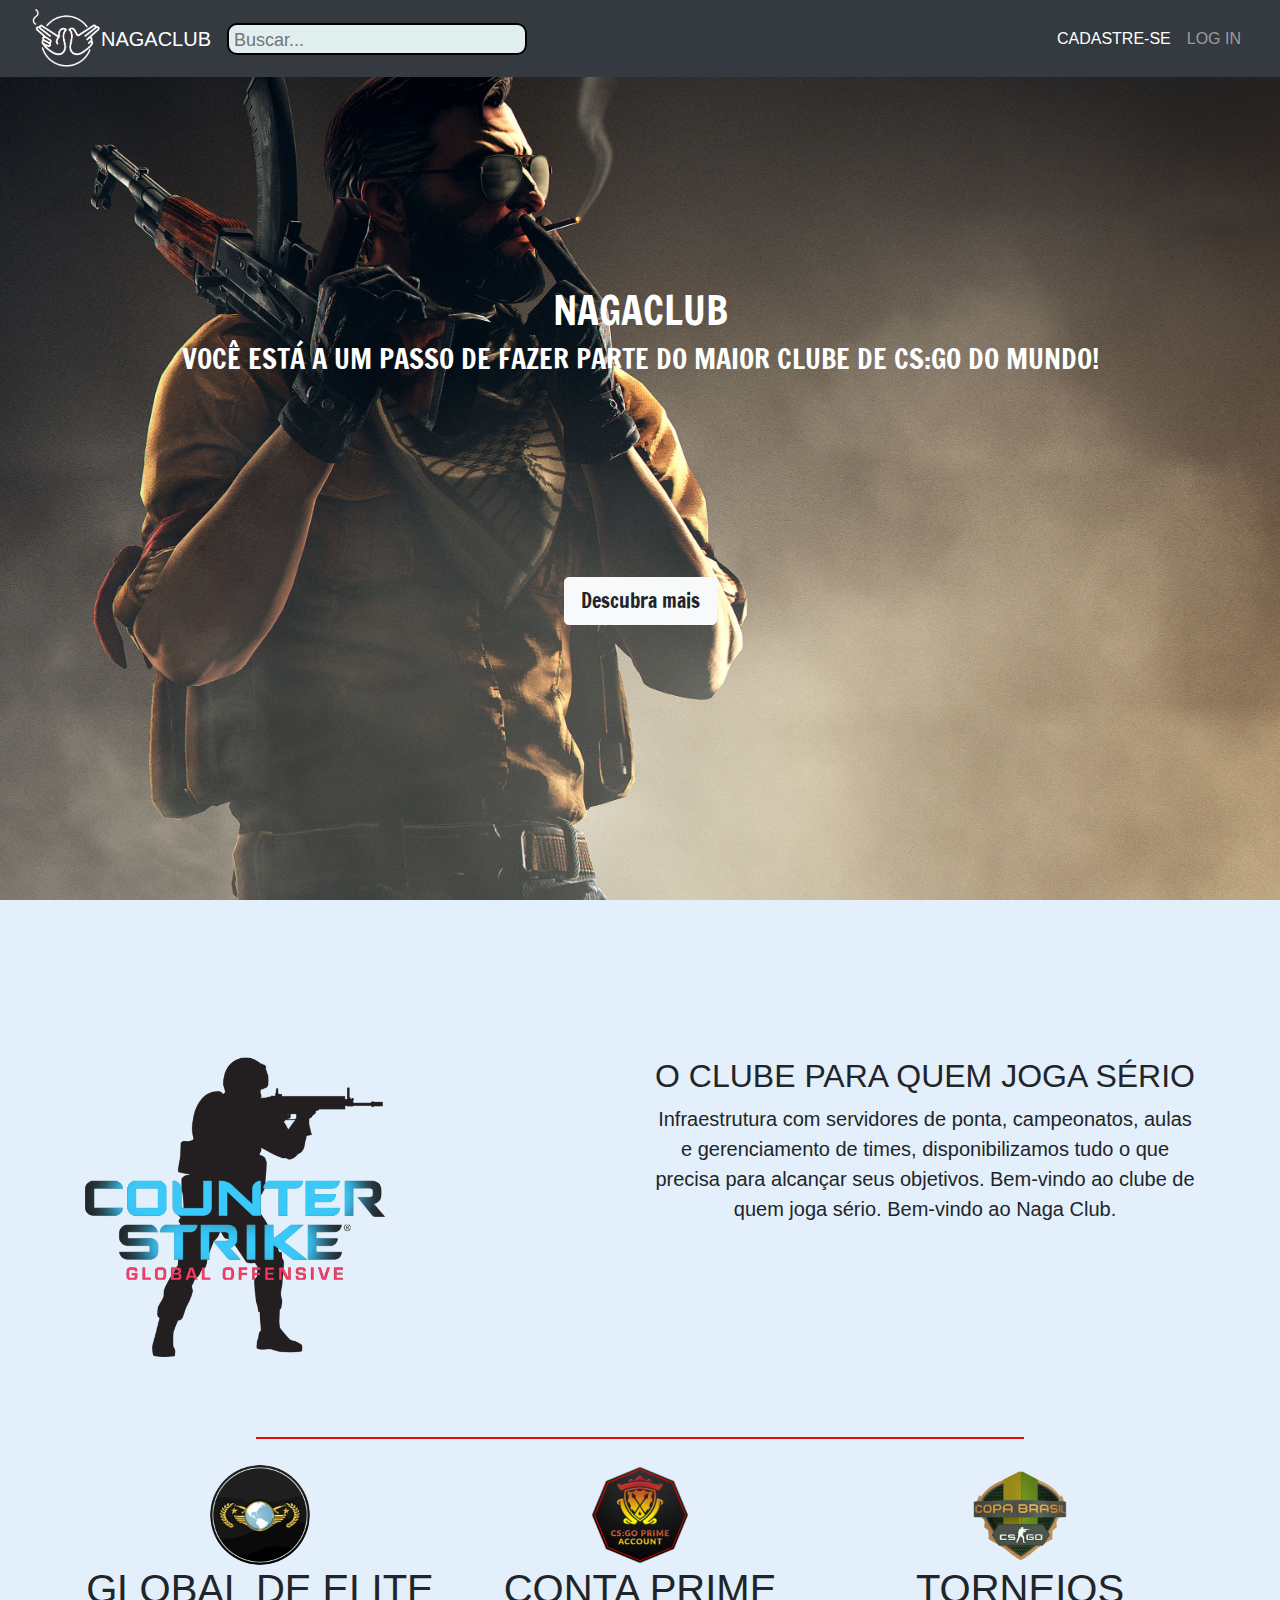
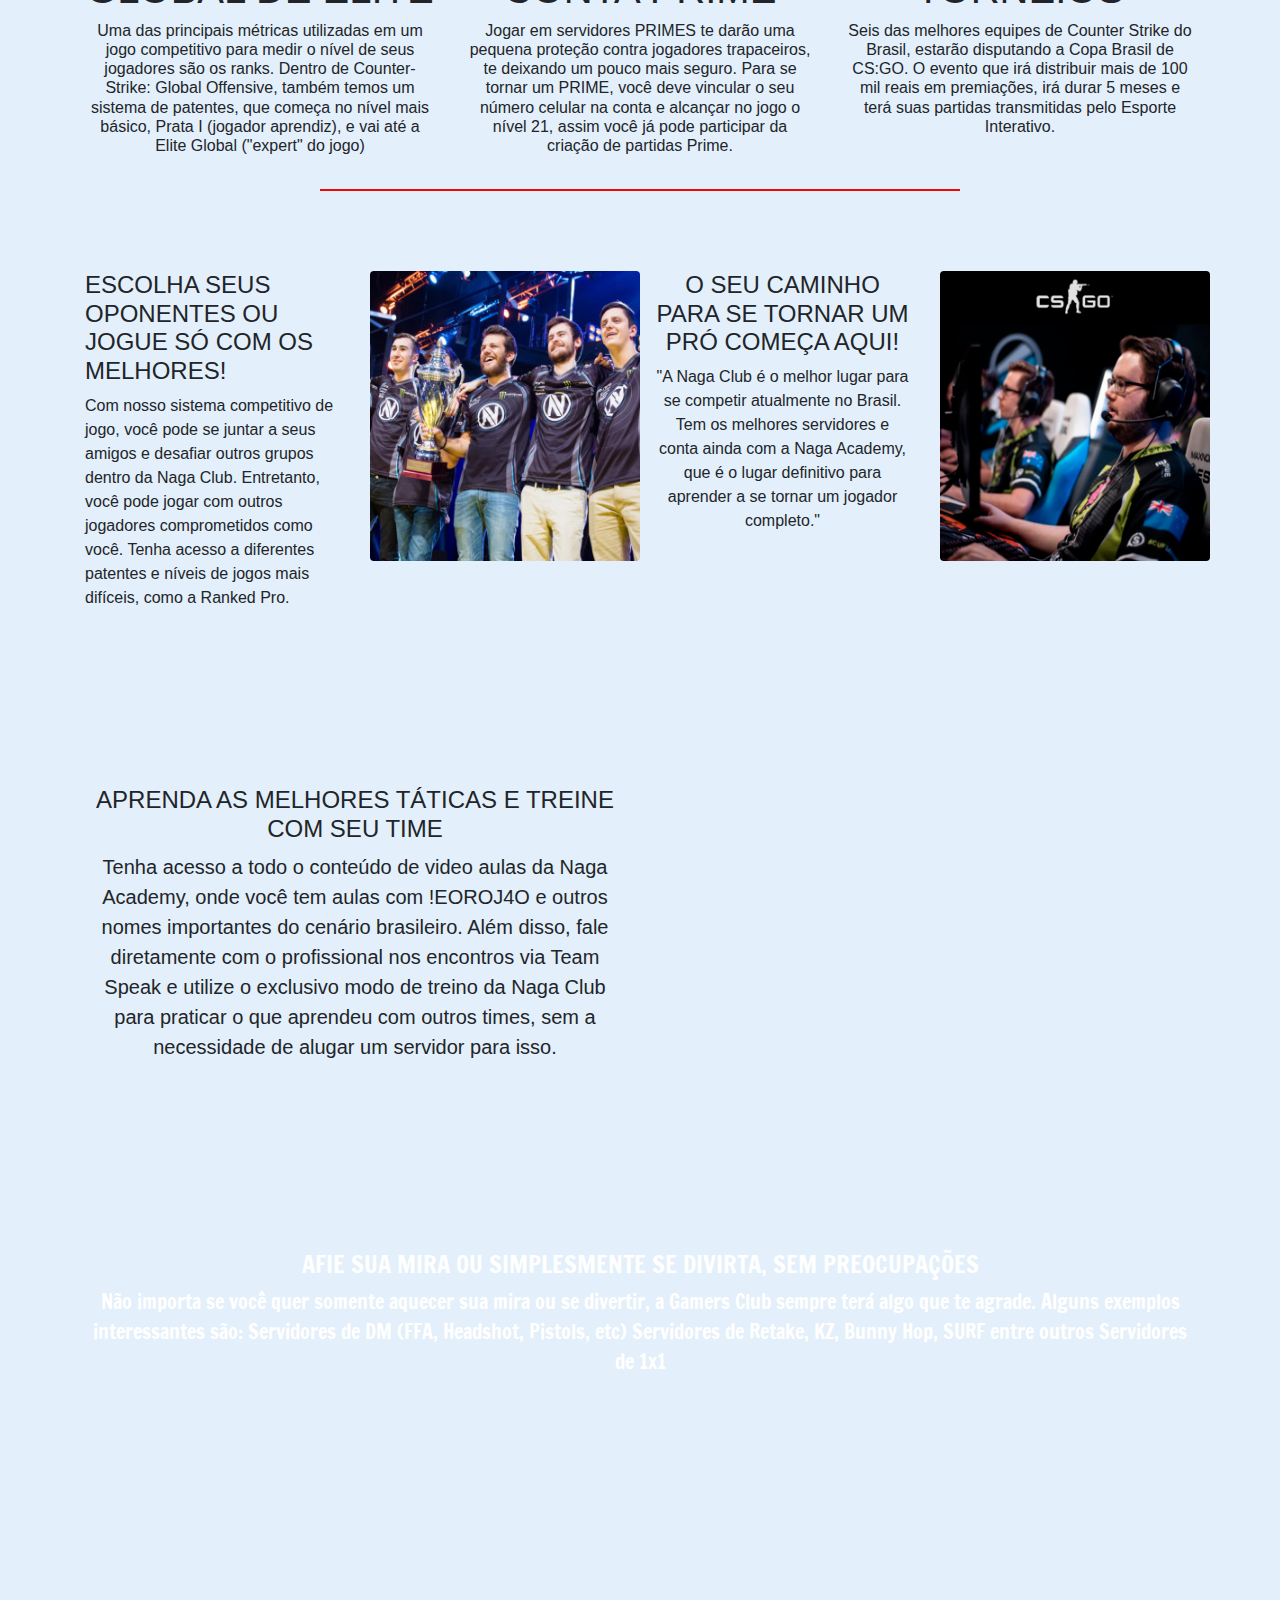
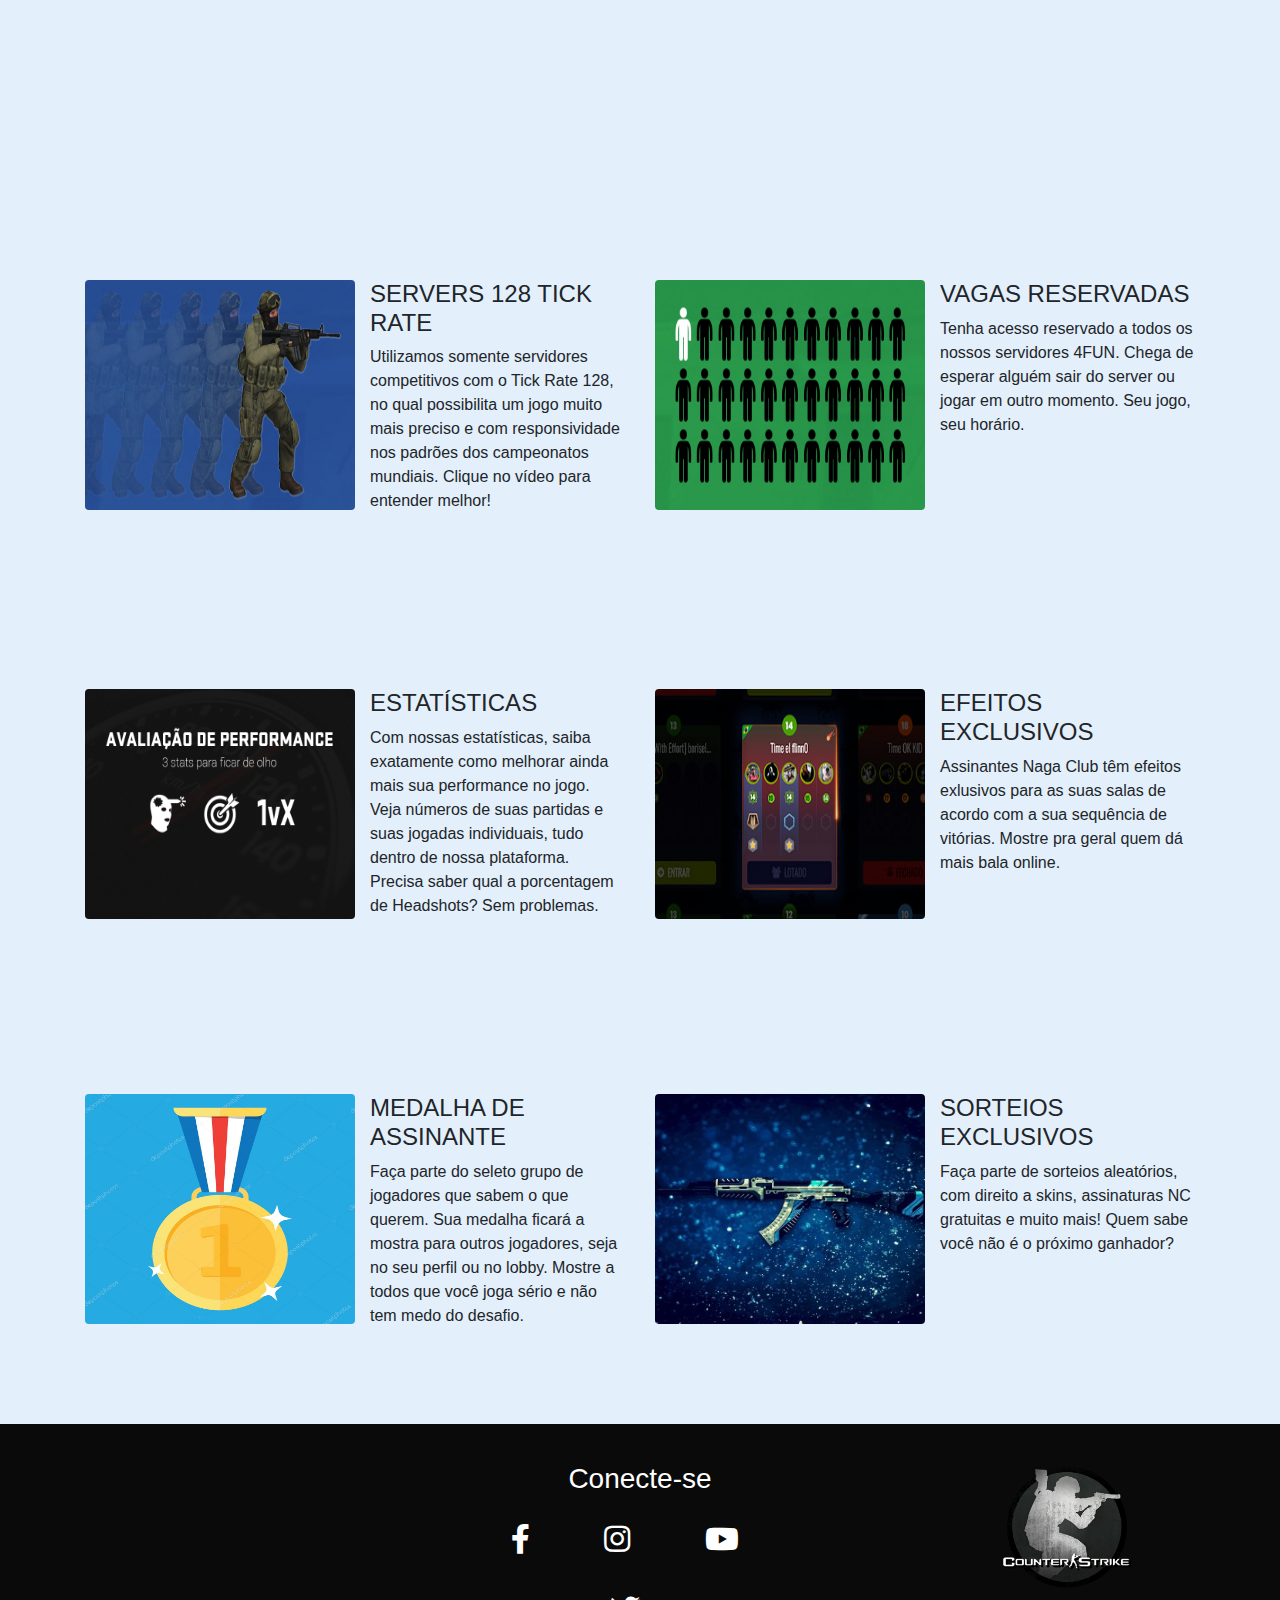
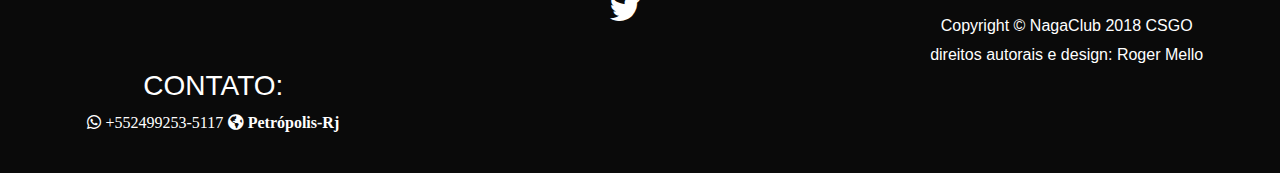
<file: index.html>
<!doctype html>
<html lang="br">

<head>
  <!-- Required meta tags -->
  <meta charset="utf-8">
  <meta name="viewport" content="width=device-width, initial-scale=1, shrink-to-fit=no">

  <!-- Bootstrap CSS -->
  <link rel="stylesheet" href="css/bootstrap.min.css">
  <link href="style.css" rel="stylesheet">
  <link href='https://fonts.googleapis.com/css?family=Open+Sans' rel='stylesheet' type='text/css'>
  <link rel="stylesheet" href="https://use.fontawesome.com/releases/v5.5.0/css/all.css">


  <title>NAGACLUB</title>
  <link rel="shortcut icon" href="imagem/logo1png.png">



</head>

<body>


<header>

    <section id="meumenu">
      <nav class="navbar navbar-expand-lg navbar-dark bg-dark black">
        <div class="container-fluid">
          <img src="imagem/logo1png.png" width="70px">
          <a class="navbar-brand" href="index.html">NAGACLUB</a>
          <button class="navbar-toggler" type="button" data-toggle="collapse" data-target="#navbarNav" aria-controls="navbarNav"
            aria-expanded="false" aria-label="Toggle navigation">
            <span class="navbar-toggler-icon"></span>
          </button>
          <div id="divBusca">
            <form method="hmtl" action="https://google.com/">
            <input type="text" id="txtBusca" placeholder="Buscar..."/>
            </form>
          </div>
          <div class="collapse navbar-collapse" id="navbarNav">
            <ul class="navbar-nav ml-auto navbar-right">
              <li class="nav-item active">
                <a data-toggle="modal" data-target="#exampleModal" class="nav-link" href="#">CADASTRE-SE</a>
              </li>
              <li class="nav-item">
                <a class="nav-link" href="https://store.steampowered.com/login/?l=portuguese">LOG IN</a>
              </li>
            </ul>
          </div>
        </div>
      </nav>
    </section>



    <div id="home">
      <div class="landing-text">
        <h1>NAGACLUB</h1>
        <h3>VOCÊ ESTÁ A UM PASSO DE FAZER PARTE DO
          MAIOR CLUBE DE CS:GO DO MUNDO!</h3>
        <a href="descubramais.html" class="btn btn-light btn-lg">Descubra mais</a>
      </div>
    </div>

    <section id="começo">
      <div class="padding">
        <div class="container">
          <div class="row">
            <div class="col-lg-6 col-md-6">
              <img src="imagem/logo.csgo.png" class="pin">
            </div>
            <div class="col-lg-6 col-md-6 text-center">
              <h2>O CLUBE PARA QUEM JOGA SÉRIO</h2>
              <p class="lead">Infraestrutura com servidores de ponta, campeonatos,
                aulas e gerenciamento de times, disponibilizamos tudo o que precisa
                para alcançar seus objetivos. Bem-vindo ao clube de quem joga sério.
                Bem-vindo ao Naga Club.</p>
            </div>
          </div>
        </div>
      </div>
    </section>


    <div class="divisor1"></div>

    <section id="textos">
      <div class="container">
        <div class="row">
          <div class="col-lg-4 text-center">
            <img src="imagem/icone global elite.png" alt="csgo" class="rounded-circle global-elite">
            <h1>GLOBAL DE ELITE</h1>
            <h6>Uma das principais métricas utilizadas em um jogo competitivo para medir o nível de seus jogadores
              são os ranks. Dentro de Counter-Strike: Global Offensive, também temos um sistema de patentes,
              que começa no nível mais básico, Prata I (jogador aprendiz), e vai até a Elite Global ("expert" do jogo)</h6>
          </div>
          <div class="col-lg-4 text-center">
            <img src="imagem/csgoprimeconta.png" alt="csgo" alt="csgo" class="rounded-circle contaprime">
            <h1>CONTA PRIME</h1>
            <h6>Jogar em servidores PRIMES te darão uma pequena proteção contra jogadores trapaceiros,
              te deixando um pouco mais seguro. Para se tornar um PRIME,
              você deve vincular o seu número celular na conta e alcançar no jogo o nível 21,
              assim você já pode participar da criação de partidas Prime.</h6>
          </div>
          <div class="col-lg-4 text-center">
            <img src="imagem/copabrasilcsgo.png" alt="csgo" alt="csgo" class="rounded-circle torneio">
            <h1>TORNEIOS</h1>
            <h6>Seis das melhores equipes de Counter Strike do Brasil, estarão disputando a Copa Brasil de CS:GO.
              O evento que irá distribuir mais de 100 mil reais em premiações, irá durar 5 meses
              e terá suas partidas transmitidas pelo Esporte Interativo.</h6>
          </div>
        </div>
      </div>
    </section>

    <div class="divisor2"></div>

    <section id="sejaumpro">
      <div class="padding">
        <div class="container">
          <div class="row">
            <div class="col-lg-3 col-md-3 col-sm-6 col-xs-12 text">
              <h4>ESCOLHA SEUS OPONENTES OU JOGUE SÓ COM OS MELHORES!</h4>
              <p>Com nosso sistema competitivo de jogo,
                você pode se juntar a seus amigos e desafiar outros grupos dentro da Naga Club.
                Entretanto, você pode jogar com outros jogadores comprometidos como você.
                Tenha acesso a diferentes patentes e níveis de jogos mais difíceis, como a Ranked Pro.</p>
            </div>
            <div class="col-lg-3 col-md-3 col-sm-6 col-xs-12">
              <img src="imagem/square.jpg" class="rounded">
            </div>
            <div class="col-lg-3 col-md-3 col-sm-6 col-xs-12 text-center">
              <h4>O SEU CAMINHO PARA SE TORNAR UM PRÓ COMEÇA AQUI!</h4>
              <p>"A Naga Club é o melhor lugar para se competir atualmente no Brasil.
                Tem os melhores servidores e conta ainda com a Naga Academy,
                que é o lugar definitivo para aprender a se tornar um jogador completo."</p>
            </div>
            <div class="col-lg-3 col-md-3 col-sm-6 col-xs-12">
              <img src="imagem/300.png" class="rounded">
            </div>
          </div>
        </div>
      </div>
    </section>

    <div id="fixed">
      <div class="padding">
        <div class="container">
          <div class="row">
            <div class="col-sm-6 text-center">
              <h4>APRENDA AS MELHORES TÁTICAS E TREINE COM SEU TIME</h4>
              <p class="lead">Tenha acesso a todo o conteúdo de video aulas da Naga Academy,
                onde você tem aulas com !EOROJ4O e outros nomes importantes do cenário brasileiro.
                Além disso, fale diretamente com o profissional nos encontros via Team Speak
                e utilize o exclusivo modo de treino da Naga Club para praticar o que aprendeu
                com outros times, sem a necessidade de alugar um servidor para isso.</p>
            </div>
            <div class="col-lg-6">
              <div class="embed-responsive embed-responsive-16by9">
                <iframe class="embed-responsive-item" src="https://www.youtube.com/embed/edYCtaNueQY" allowfullscreen></iframe>
              </div>
            </div>
          </div>
        </div>
      </div>
    </div>

    <div id="imagem">
      <div class="padding">
        <div class="container">
          <div class="row">
            <div class="col-lg-12 text-center">
              <h4>AFIE SUA MIRA OU SIMPLESMENTE SE DIVIRTA, SEM PREOCUPAÇÕES</h4>
              <p class="lead">Não importa se você quer somente aquecer sua mira ou se divertir,
                a Gamers Club sempre terá algo que te agrade. Alguns exemplos interessantes são:
                Servidores de DM (FFA, Headshot, Pistols, etc)
                Servidores de Retake, KZ, Bunny Hop, SURF entre outros Servidores de 1x1
              </p>
              <div class="col-lg-6 col-md-6">
              </div>
            </div>
          </div>
        </div>
      </div>
    </div>

    <section id="listas">
      <div class="padding">
        <div class="container">
          <div class="row">
            <div class="col-lg-3 col-md-3 col-sm-6 col-xs-12">
              <img src="imagem/img-tick.jpg" class="rounded">
            </div>
            <div class="col-lg-3 col-md-3 col-sm-6 col-xs-12">
              <h4>SERVERS 128 TICK RATE</h4>
              <p>Utilizamos somente servidores competitivos com o Tick Rate 128,
                no qual possibilita um jogo muito mais preciso e com responsividade
                nos padrões dos campeonatos mundiais. Clique no vídeo para entender melhor!</p>
            </div>
            <div class="col-lg-3 col-md-3 col-sm-6 col-xs-12">
              <img src="imagem/img-vagas.jpg" class="rounded">
            </div>
            <div class="col-lg-3 col-md-3 col-sm-6 col-xs-12">
              <h4>VAGAS RESERVADAS</h4>
              <p>Tenha acesso reservado a todos os nossos servidores 4FUN.
                Chega de esperar alguém sair do server ou jogar em outro momento.
                Seu jogo, seu horário.</p>
            </div>
          </div>
        </div>
      </div>



    <div class="padding">
      <div class="container">
        <div class="row">
          <div class="col-lg-3 col-md-3 col-sm-6 col-xs-12">
            <img src="imagem/estatisticascsgo.png" class="rounded">
          </div>
            <div class="col-lg-3 col-md-3 col-sm-6 col-xs-12">
              <h4>ESTATÍSTICAS</h4>
              <p>Com nossas estatísticas, saiba exatamente como melhorar ainda mais
                sua performance no jogo. Veja números de suas partidas e suas jogadas individuais,
                tudo dentro de nossa plataforma. Precisa saber qual a porcentagem
                de Headshots? Sem problemas.</p>
            </div>
            <div class="col-lg-3 col-md-3 col-sm-6 col-xs-12">
              <img src="imagem/img-lobbys.jpg" class="rounded">
            </div>
            <div class="col-lg-3 col-md-3 col-sm-6 col-xs-12">
              <h4>EFEITOS EXCLUSIVOS</h4>
              <p>Assinantes Naga Club têm efeitos exlusivos para as suas salas
                de acordo com a sua sequência de vitórias. Mostre pra geral
                quem dá mais bala online.</p>
            </div>
          </div>
        </div>
      </div>

    <div class="padding">
      <div class="container">
        <div class="row">
          <div class="col-lg-3 col-md-3 col-sm-6 col-xs-12">
            <img src="imagem/medalha.jpg" class="rounded">
          </div>
            <div class="col-lg-3 col-md-3 col-sm-6 col-xs-12">
              <h4>MEDALHA DE ASSINANTE</h4>
              <p>Faça parte do seleto grupo de jogadores que sabem o que querem.
                Sua medalha ficará a mostra para outros jogadores, seja no seu perfil
                ou no lobby. Mostre a todos que você joga sério e não tem medo do desafio.</p>
            </div>
            <div class="col-lg-3 col-md-3 col-sm-6 col-xs-12">
              <img src="imagem/akcsgo.jpg" class="rounded">
            </div>
            <div class="col-lg-3 col-md-3 col-sm-6 col-xs-12">
              <h4>SORTEIOS EXCLUSIVOS</h4>
              <p>Faça parte de sorteios aleatórios, com direito a skins,
                assinaturas NC gratuitas e muito mais! Quem sabe você não é o próximo ganhador?</p>
            </div>
          </div>
        </div>
      </div>
    </section>

</header>

    <section id="rodape">
      <footer class="container-fluid text-center">
        <div class="row">
          <div class="col-lg-4">
            <iframe src="https://www.google.com/maps/embed?pb=!1m18!1m12!1m3!1d6825.663734252291!2d-43.17238590917881!3d-22.424285110914614!2m3!1f0!2f0!3f0!3m2!1i1024!2i768!4f13.1!3m3!1m2!1s0x9907335825cfcb%3A0xc0f402a965c92f56!2sEstr.+Bernardo+Coutinho+-+Araras%2C+Petr%C3%B3polis+-+RJ!5e1!3m2!1spt-BR!2sbr!4v1544383014115"
                width="300" height="200" frameborder="0" style="border:0" allowfullscreen></iframe>
              <h3>CONTATO:</h3>
              <i class="fab fa-whatsapp"> +552499253-5117</i>
              <i class="fas fa-globe-americas"> Petrópolis-Rj</i>
          </div>
            <div class="col-lg-4 social">
                <h3>Conecte-se</h3>
                <a href="https://www.facebook.com/">
                  <i class="fab fa-facebook-f"></i>
                </a>
                    <a href="https://www.instagram.com/">
                      <i class="fab fa-instagram"></i>
                    </a>
                  <a href="https://www.youtube.com/?gl=BR">
                    <i class="fab fa-youtube"></i>
                  </a>
                <a href="https://twitter.com/login?lang=pt">
                  <i class="fab fa-twitter"></i>
                </a>
            </div>
            <div id="logo" class="col-lg-4">
              <img src="imagem/counter-strike-source-icon_1897748.png" class="icon"><br><br>
              <h6>Copyright © NagaClub 2018 CSGO</h6>
              <h8>direitos autorais e design: Roger Mello</h8>
            </div>
          </div>
        </footer>
      </section>


    <div class="modal fade" id="exampleModal" tabindex="-1" role="dialog" aria-labelledby="exampleModalLabel" aria-hidden="true">
      <div class="modal-dialog" role="document">
        <div class="modal-content">
          <div class="modal-header">
            <h5 class="modal-title" id="exampleModalLabel">OK, JÁ ESTÁ QUASE PRONTO!</h5>
            <button type="button" class="close" data-dismiss="modal" aria-label="Close">
              <span aria-hidden="true">&times;</span>
            </button>
          </div>
          <div class="modal-body">
            <form class="needs-validation" novalidate>
              <div class="form-row">
                <div class="col-md-4 mb-3">
                  <label for="validationCustom01">Primeiro nome</label>
                  <input type="text" class="form-control" id="validationCustom01" placeholder="" value="" required>
                  <div class="valid-feedback">
                    Looks good!
                  </div>
                </div>
                <div class="col-md-4 mb-3">
                  <label for="validationCustom02">Ultimo nome</label>
                  <input type="text" class="form-control" id="validationCustom02" placeholder="" value="" required>
                  <div class="valid-feedback">
                    Looks good!
                  </div>
                </div>
                <div class="col-md-4 mb-3">
                  <label for="validationCustomUsername">Nickname</label>
                  <div class="input-group">
                    <div class="input-group-prepend">
                      <span class="input-group-text" id="inputGroupPrepend">@</span>
                    </div>
                    <input type="text" class="form-control" id="validationCustomUsername" placeholder="" aria-describedby="inputGroupPrepend"
                      required>
                    <div class="invalid-feedback">
                      Please choose a username.
                    </div>
                  </div>
                </div>
              </div>
              <div class="form-row">
                <div class="col-md-6 mb-3">
                  <label for="validationCustom03">Cidade</label>
                  <input type="text" class="form-control" id="validationCustom03" placeholder="" required>
                  <div class="invalid-feedback">
                    Please provide a valid city.
                  </div>
                </div>
                <div class="col-md-3 mb-3">
                  <label for="validationCustom04">Estado</label>
                  <input type="text" class="form-control" id="validationCustom04" placeholder="" required>
                  <div class="invalid-feedback">
                    Please provide a valid state.
                  </div>
                </div>
                <div class="col-md-3 mb-3">
                  <label for="validationCustom05">CEP</label>
                  <input type="text" class="form-control" id="validationCustom05" placeholder="" required>
                  <div class="invalid-feedback">
                    Please provide a valid zip.
                  </div>
                </div>
              </div>
              <div class="form-group">
                <div class="form-check">
                  <input class="form-check-input" type="checkbox" value="" id="invalidCheck" required>
                  <label class="form-check-label" for="invalidCheck">
                    Eu li e aceito as Regras de Conduta, Termos de Uso e Política de Privacidade
                  </label>
                  <div class="invalid-feedback">
                    You must agree before submitting.
                  </div>
                </div>
              </div>
              <button class="btn btn-danger" type="submit">CRIAR CONTA AGORA!</button>
            </form>



          <!-- Optional JavaScript -->
          <!-- jQuery first, then Popper.js, then Bootstrap JS -->
          <script src="js/jquery-3.3.1.slim.min.js"></script>
          <script src="js/popper.min.js"></script>
          <script src="js/bootstrap.min.js"></script>
</body>

</html>
</file>
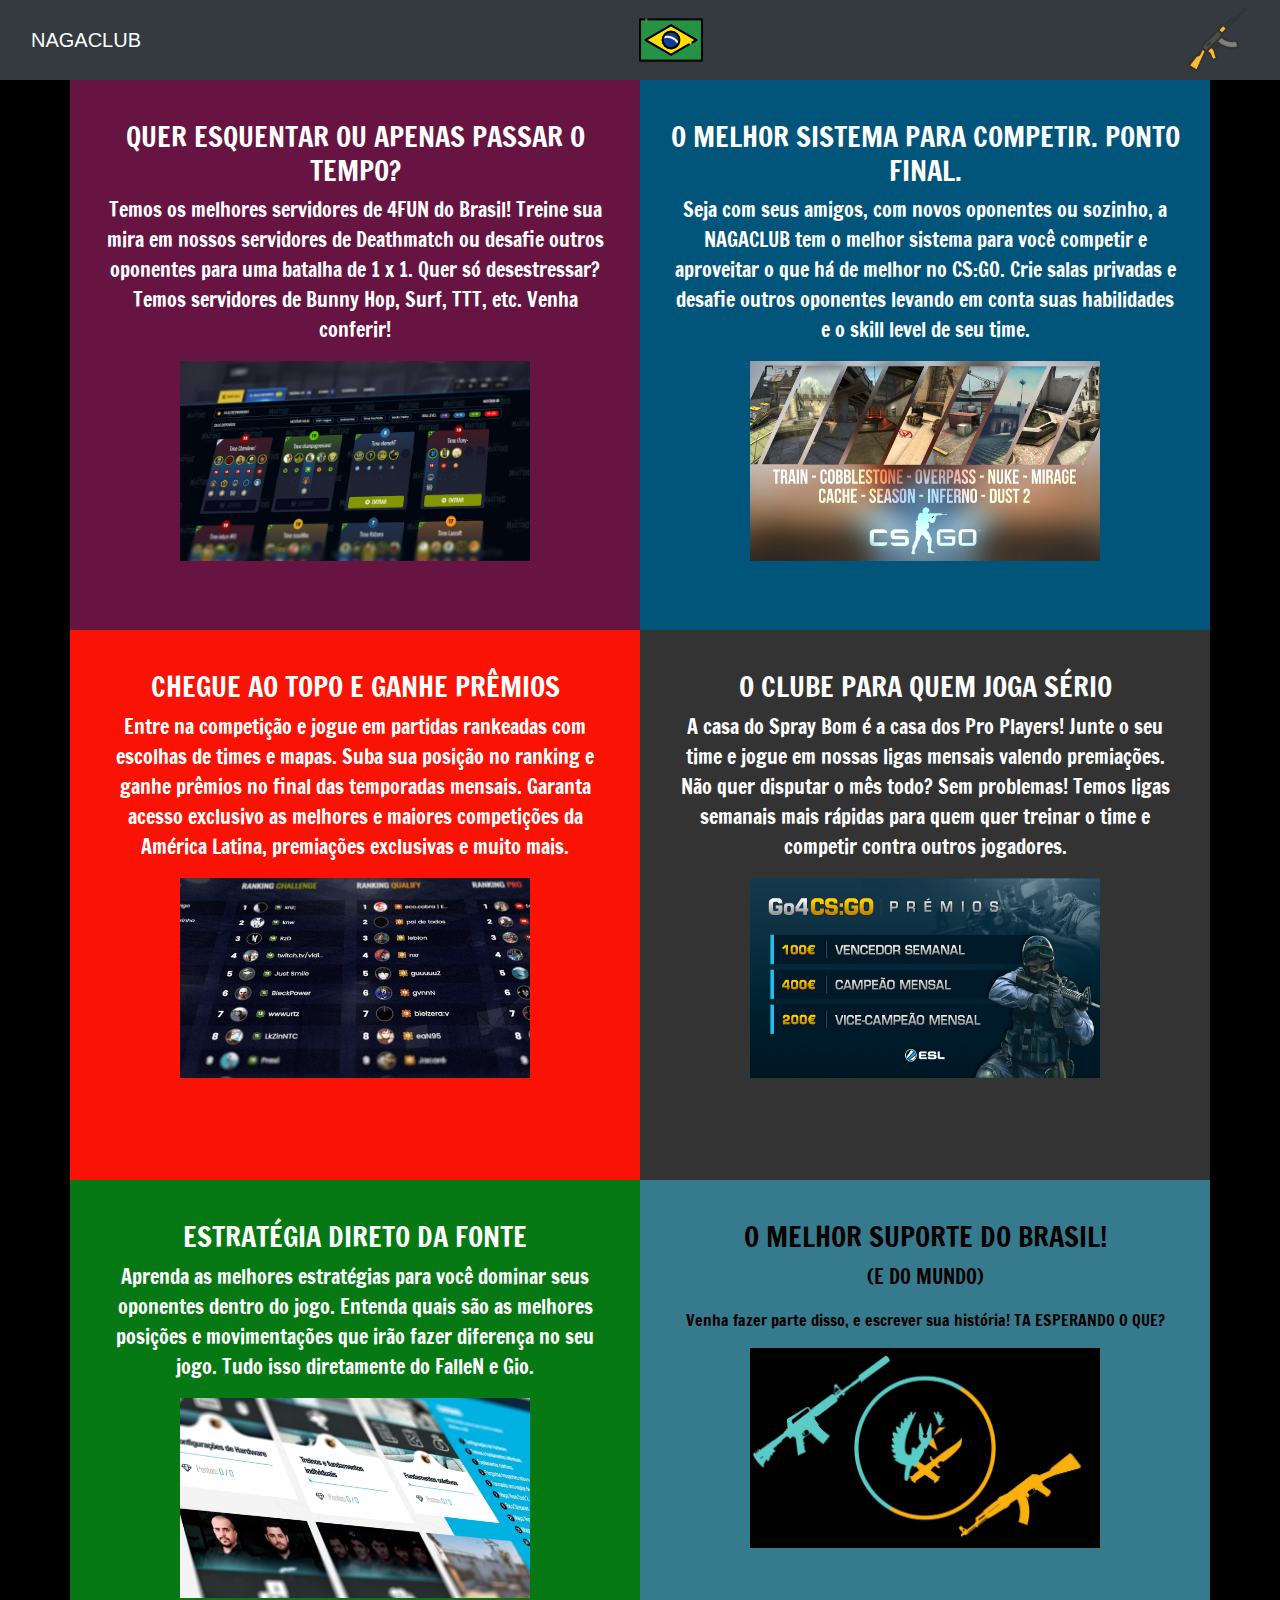
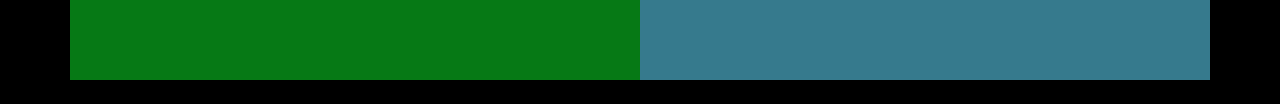
<file: descubramais.html>
<!doctype html>
<html lang="br">
  <head>
    
    <meta charset="utf-8">
    <meta name="viewport" content="width=device-width, initial-scale=1, shrink-to-fit=no">

    <link rel="stylesheet" href="css/bootstrap.min.css">
    <link rel="stylesheet" href="style2.css">
    <link href='https://fonts.googleapis.com/css?family=Open+Sans' rel='stylesheet' type='text/css'>
    
    <title>Descubra mais sobre!</title>
   
  </head>
<body>

  <section id="menu">
    <nav class="navbar navbar-expand-lg navbar-dark bg-dark">
        <div class="container-fluid">
            <a class="navbar-brand" href="index.html">NAGACLUB</a>
          <img src="imgdescubra/brazil.png" class="brasil">
          <img src="imgdescubra/rifle.png">
        </div>
    </nav>
  </section>

    <section id="começo">
      <div class="container">
        <div class="row">
          <div class="col-lg-6 bk-rosa text-center">
            <h3>QUER ESQUENTAR OU APENAS PASSAR O TEMPO?</h3>
            <p class="lead">Temos os melhores servidores de 4FUN do Brasil!
              Treine sua mira em nossos servidores de Deathmatch ou desafie outros oponentes para uma batalha de 1 x 1.
              Quer só desestressar? Temos servidores de Bunny Hop, Surf, TTT, etc. Venha conferir!</p>
            <img src="imgdescubra/lobby.jpg" class="lobby">
          </div>
          <div class="col-lg-6 bk-azul text-center">
            <h3>O MELHOR SISTEMA PARA COMPETIR. PONTO FINAL.</h3>
            <p class="lead">Seja com seus amigos, com novos oponentes ou sozinho, a NAGACLUB tem o melhor sistema para
              você
              competir e aproveitar o que há de melhor no CS:GO.
              Crie salas privadas e desafie outros oponentes levando em conta suas habilidades
              e o skill level de seu time.</p>
            <img src="imgdescubra/server.jpg" class="server">
          </div>
        </div>
      </div>
    </section>
  
    <section id="segunda">
      <div class="container">
        <div class="row">
          <div class="col-lg-6 bk-vermelho text-center">
            <h3>CHEGUE AO TOPO E GANHE PRÊMIOS</h3>
            <p class="lead">Entre na competição e jogue em partidas rankeadas com escolhas de times e mapas.
              Suba sua posição no ranking e ganhe prêmios no final das temporadas mensais.
              Garanta acesso exclusivo as melhores e maiores competições da América Latina,
              premiações exclusivas e muito mais.</p>
            <img src="imgdescubra/ranked.png" class="ranked">
          </div>
          <div class="col-lg-6 bk-preto text-center">
            <h3>O CLUBE PARA QUEM JOGA SÉRIO</h3>
            <p class="lead">A casa do Spray Bom é a casa dos Pro Players!
              Junte o seu time e jogue em nossas ligas mensais valendo premiações.
              Não quer disputar o mês todo? Sem problemas!
              Temos ligas semanais mais rápidas para quem quer treinar o time e competir contra outros jogadores.</p>
              <img src="imgdescubra/torneio.png" class="torneio">
          </div>
        </div>
      </div>
  
    </section>
  
    <section id="terceira">
        <div class="container">
          <div class="row">
            <div class="col-lg-6 bk-verde text-center">
              <h3>ESTRATÉGIA DIRETO DA FONTE</h3>
              <p class="lead">Aprenda as melhores estratégias para você dominar seus oponentes dentro do jogo.
                Entenda quais são as melhores posições e movimentações que irão fazer diferença no seu jogo.
                Tudo isso diretamente do FalleN e Gio.</p>
              <img src="imgdescubra/estrategia.png" class="estrategia">
            </div>
            <div class="col-lg-6 bk-azul2 text-center">
              <h3>O MELHOR SUPORTE DO BRASIL!</h3>
              <p class="lead">(E DO MUNDO)</p>
              <p>Venha fazer parte disso, e escrever sua história! TA ESPERANDO O QUE?</p>
                <img src="imgdescubra/LOGO2.jpg" class="logo">
            </div>
          </div>
        </div>
    
      </section>

      <embed src="music/Disarm You ILLENIUM Remix Ft Ilsey Lyrics.mp3" autostart="true" loop="true" width="0"
      height="0">
    
   
    <!-- Optional JavaScript -->
    <!-- jQuery first, then Popper.js, then Bootstrap JS -->
    <script src="js/jquery-3.3.1.slim.min.js"></script>
    <script src="js/popper.min.js"></script>
    <script src="js/bootstrap.min.js"></script>
  </body>
</html>
</file>
<file: style.css>
/*Fontes direta do Google Fonts */
@import url('https://fonts.googleapis.com/css?family=Francois+One');

html, body {
    background: rgb(227, 239, 250);
}

#divBusca{
    background-color:#E0EEEE;
    border:solid 2px #000000;
    border-radius:10px;
    width:300px;
    height:32px;
  }
   
  #txtBusca{
    float:left;
    background-color:transparent;
    padding-left:5px; 
    font-size:18px;
    border:none;
    height:32px;
    width:191px;
  }
   
  #btnBusca{
    border:none;
    float:left;
    height:32px;
    border-radius:0 7px 7px 0;
    width:70px;
    font-weight:bold;
    background:#5F9EA0;
  }
   
  #divBusca img{
    float:left;
  }

#home {
    background: url(imagem/WALLPAPER3.jpg) no-repeat center center fixed;
    display: table;
    height: 100vh;
    position: relative;
    width: 100%;
    background-size: cover; 
}


.landing-text {
    display: table-cell;
    text-align: center;
    vertical-align: middle;
    font-family: 'Francois One';
    color: #ffffff
}
.landing-text {
    font-size: 1600%;
    font-weight: 700%;
}
.padding {
    padding: 80px 0;
}

#imagem {
    font-family:'Francois One';
    background: url(imagem/areascsgo.jpg) no-repeat center center fixed;
    display: table;
    height: 70vh;
    position: relative;
    width: 100%;
    background-size: cover; 
    color: #ffffff 
     

}

#icones {
    width: 100%;
}

footer {
    width: 100%;
    background-color: rgb(10, 10, 10);
    padding: 3%;
    color: #ffffff
}

    


#logo .icon {
    width: 130px;
    height: 130px;
}

.global-elite{
    width: 100px;
    height: 100px;
}

.contaprime{
    width: 100px;
    height: 100px;
}

.torneio{
    width: 330px;
    height: 100px;
}

.divisor1 {
    background: #ee0707;
    width: 60%;
    height: 2px;
    margin-left: auto;
    margin-right: auto;
    margin-bottom: 2%
}

.divisor2 {
    background: #ee0707;
    width: 50%;
    height: 2px;
    margin-left: auto;
    margin-right: auto;
    margin-top: 2%;
}

#sejaumpro .rounded{
width: 270px;
 height: 290px;
}

#listas .rounded {
    width: 270px;
 height: 230px;
}

#começo .pin {
    width: auto;
 height: 300px;
}

#rodape .social i{
    margin-right: 30px;
    padding: 20px;
    font-size: 30px;
    color: #ffff
}

#meumenu .busca {
    margin-bottom: 10%;
    background-color: #ffffff;
}
</file>
<file: style2.css>
@import url('https://fonts.googleapis.com/css?family=Francois+One');

html, body {
    background: black;
}




#começo .bk-azul {
    padding: 40px 30px;
    background: #01547a;
    transition: all 3s;
    height: 550px;
    font-family: 'Francois One';
    color:#ffff
}

#começo .bk-azul:hover {
    background-color: #e289da
}



#começo .bk-rosa {
    padding: 40px 30px;
    background: #671442;
    transition: all 3s;
    height: 550px;
    font-family: 'Francois One';
    color:#ffff
}

#começo .bk-rosa:hover {
    background-color: #e1e469
}


#começo .bk-rosa .lobby{
    width: 350px;
    height: 200px;
}

#começo .bk-azul .server{
    width: 350px;
    height: 200px;
}



#segunda .bk-vermelho {
    padding: 40px 30px;
    background: #fa1205;
    transition: all 3s;
    height: 550px;
    font-family: 'Francois One';
    color:#ffff
}

#segunda .bk-vermelho:hover {
    background-color: #1b3094
}

#segunda .bk-preto {
    padding: 40px 30px;
    background: #333333;
    transition: all 3s;
    height: 550px;
    font-family: 'Francois One';
    color:#ffff
}

#segunda .bk-preto:hover {
    background-color: #f56b6f
}

#segunda .bk-preto .torneio{
    width: 350px;
    height: 200px;
}

#segunda .bk-vermelho .ranked{
    width: 350px;
    height: 200px;
}


#terceira .bk-verde {
    padding: 40px 30px;
    background: #067915;
    transition: all 3s;
    height: 500px;
    font-family: 'Francois One';
    color:#ffff
}

#terceira .bk-verde:hover {
    background-color: #a3c2d1
}

#terceira .bk-azul2 {
    padding: 40px 30px;
    background: #367a8d;
    transition: all 3s;
    height: 500px;
    font-family: 'Francois One';
    color:rgb(10, 2, 2)
}

#terceira .bk-azul2:hover {
    background-color: #7a2121
}

#terceira .bk-verde .estrategia{
    width: 350px;
    height: 200px;
}

#terceira .bk-azul2 .logo{
    width: 350px;
    height: 200px;
}
</file>
